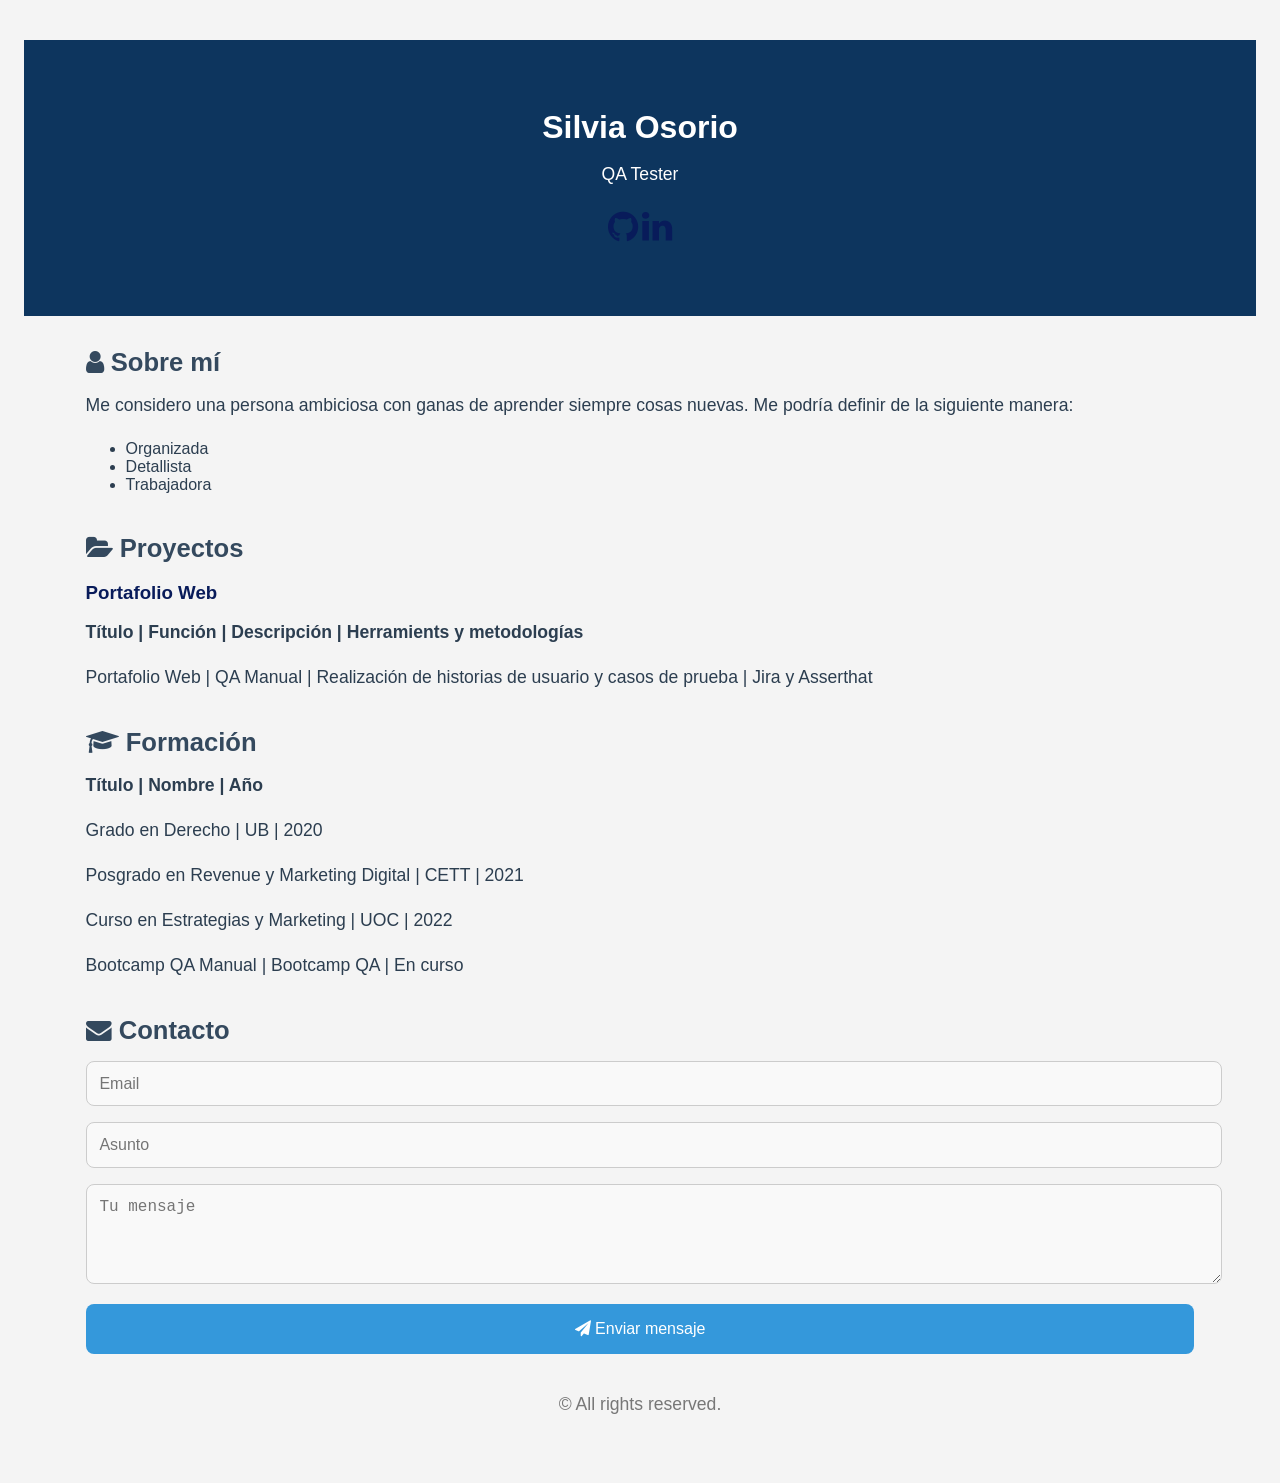
<file: index.html>
<!DOCTYPE html>
<html>

<head>
    <meta charset="UTF-8">
    <meta name="viewport" content="width=device-width, initial-scale=1.0">
    <meta name="description" content="Portfolio Silvia Osorio QA">
    <meta name="author" content="Silvia Osorio">
    <title>Silvia Osorio - Portfolio</title>
    <link href="style.css" rel="stylesheet">
    <!-- Importar Font Awesome para los iconos -->
    <link rel="stylesheet" href="https://cdnjs.cloudflare.com/ajax/libs/font-awesome/4.7.0/css/font-awesome.min.css">
</head>

<body>

    <header>
        <h1>Silvia Osorio</h1>
        <p>QA Tester</p>
        <p>
            <a href="https://github.com/SilviaQAOrganization/portafolioqa" title="GitHub"
                class="fa fa-github fa-2x"></a>
            <a href="http://linkedin.com/in/silvia-osorio-solé-88411a216" title="LinkedIn"
                class="fa fa-linkedin fa-2x"></a>
        </p>
    </header>

    <main>
        <section>
            <h2><i class="fa fa-user"></i> Sobre mí</h2>
            <p>Me considero una persona ambiciosa con ganas de aprender siempre cosas nuevas. Me podría definir de la siguiente manera: </p>
            <ul>
                <li>Organizada</li>
                <li>Detallista</li>
                <li>Trabajadora</li>
              </ul>
        </section>

        <section>
            <h2><i class="fa fa-folder-open"></i> Proyectos</h2>

            <h3><a href="https://github.com/SilviaQAOrganization/portafolioqa" target="_blank">Portafolio Web</a> </h3>
            <p> <b> Título | Función | Descripción | Herramients y metodologías </b> </p>
            <p> Portafolio Web | QA Manual | Realización de historias de usuario y casos de prueba | Jira y Asserthat </p>
            
        </section>

        <section>
            <h2><i class="fa fa-graduation-cap"></i> Formación </h2>
            <p> <b> Título | Nombre | Año</b></p>
            <p> Grado en Derecho | UB | 2020</p>
            <p> Posgrado en Revenue y Marketing Digital | CETT | 2021</p>
            <p> Curso en Estrategias y Marketing | UOC | 2022</p>
            <p> Bootcamp QA Manual | Bootcamp QA | En curso</p>
        </section>

        <section>
            <h2><i class="fa fa-envelope"></i> Contacto</h2>
            <form
                action="https://docs.google.com/forms/d/e/1FAIpQLSelAH07_exqwX5BQ6-Pu5iBp-cmEMJmW2APO24Xlw60aTkpVQ/formResponse"
                method="POST">
                <input type="email" id="name" name="entry.1564292246" placeholder="Email" required><br>
                <input type="text" id="email" name="entry.877029958" placeholder="Asunto" maxlength="40" required><br>
                <textarea rows="4" id="message" name="entry.465720647" placeholder="Tu mensaje" maxlength="500" required></textarea><br>
                <button type="submit"><i class="fa fa-paper-plane"></i> Enviar mensaje</button>
            </form>
        </section>
    </main>

    <footer>
        <p>&copy; All rights reserved.</p>
    </footer>

</body>

</html>
</file>
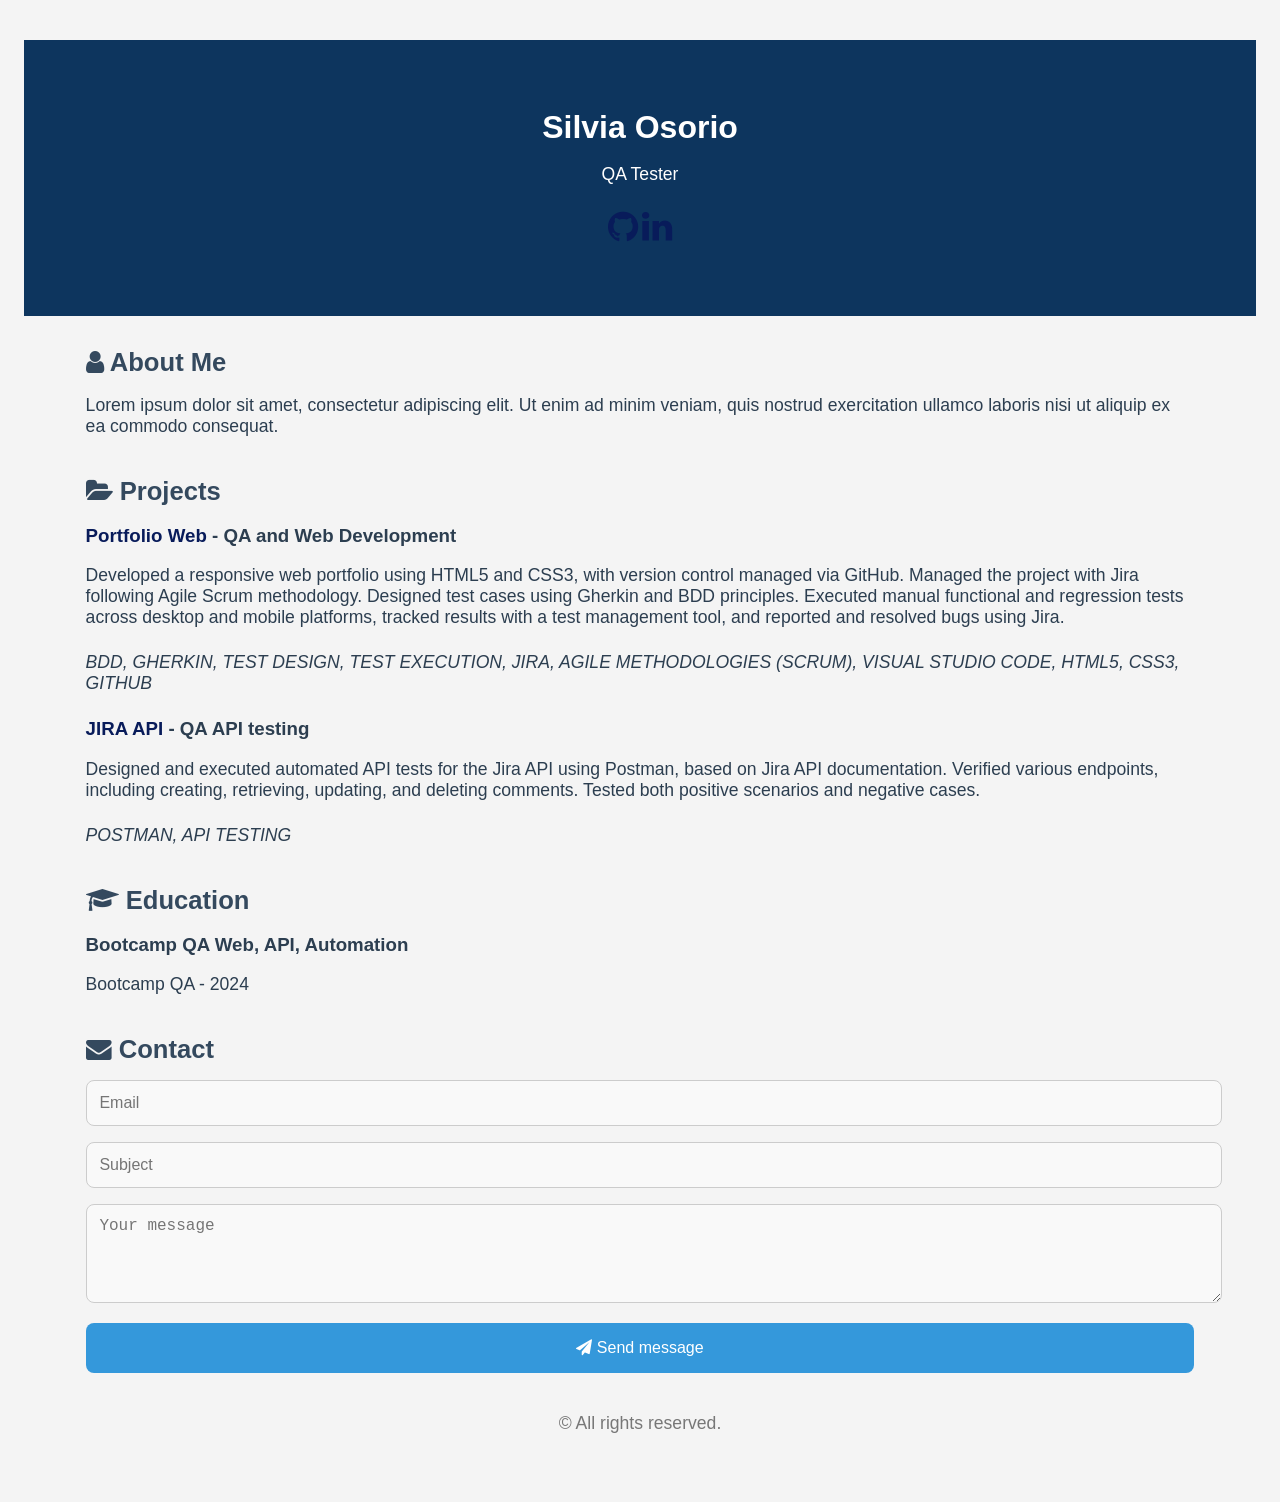
<file: Index2.html>
<!DOCTYPE html>
<html lang="en">

<head>
  <meta charset="UTF-8">
  <meta name="viewport" content="width=device-width, initial-scale=1.0">
  <meta name="description" content="Portfolio Silvia Osorio QA">
  <meta name="author" content="Silvia Osorio">
  <title>Silvia Osorio - Portfolio</title>
  <link href="style.css" rel="stylesheet">
  <!-- Importar Font Awesome para los iconos -->
  <link rel="stylesheet" href="https://cdnjs.cloudflare.com/ajax/libs/font-awesome/4.7.0/css/font-awesome.min.css">
</head>

<body>

  <header>
    <h1>Silvia Osorio</h1>
    <p>QA Tester</p>
    <p>
      <a href="https://github.com/SilviaQAOrganization/portafolioqa" title="GitHub" class="fa fa-github fa-2x"></a>
      <a href="http://linkedin.com/in/silvia-osorio-solé-88411a216" title="LinkedIn" class="fa fa-linkedin fa-2x"></a>
    </p>
  </header>

  <main>
    <section>
      <h2><i class="fa fa-user"></i> About Me</h2>
      <p>Lorem ipsum dolor sit amet, consectetur adipiscing elit. Ut enim ad minim veniam, quis nostrud exercitation
        ullamco laboris nisi ut aliquip ex ea commodo consequat.</p>
    </section>

    <section>
      <h2><i class="fa fa-folder-open"></i> Projects</h2>

      <h3><a href="https://yourwebsite.com" target="_blank">Portfolio Web</a> - QA and Web
        Development</h3>
      <p>Developed a responsive web portfolio using HTML5 and CSS3, with version control managed via GitHub. Managed the project with Jira following Agile Scrum methodology. Designed test cases using Gherkin and BDD principles. Executed manual functional and regression tests across desktop and mobile platforms, tracked results with a test management tool, and reported and resolved bugs using Jira.</p>
      <p><em> BDD, GHERKIN, TEST DESIGN, TEST EXECUTION, JIRA, AGILE METHODOLOGIES (SCRUM), VISUAL STUDIO CODE, HTML5, CSS3, GITHUB </em></p>

      <h3><a href="https://yourwebsite.com" target="_blank">JIRA API</a> - QA API testing
      </h3>
      <p>Designed and executed automated API tests for the Jira API using Postman, based on Jira API documentation. Verified various endpoints, including creating, retrieving, updating, and deleting comments. Tested both positive scenarios and negative cases.</p>
      <p><em>POSTMAN, API TESTING</em></p>
    </section>

    <section>
      <h2><i class="fa fa-graduation-cap"></i> Education</h2>
      <h3> Bootcamp QA Web, API, Automation</h3>
      <p>Bootcamp QA - 2024</p>
    </section>

    <section>
      <h2><i class="fa fa-envelope"></i> Contact</h2>
       <form action="https://docs.google.com/forms/d/e/1FAIpQLSelAH07_exqwX5BQ6-Pu5iBp-cmEMJmW2APO24Xlw60aTkpVQ/formResponse" method="POST">
        <input type="email" id="name" name="entry.1564292246" placeholder="Email"><br>
        <input type="text" id="email" name="entry.877029958" placeholder="Subject"><br>
        <textarea rows="4" id="message" name="entry.465720647" placeholder="Your message"></textarea><br>
        <button type="submit"><i class="fa fa-paper-plane"></i> Send message</button>
      </form>
    </section>
  </main>

  <footer>
    <p>&copy; All rights reserved.</p>
  </footer>

</body>

</html>
</file>
<file: style.css>
body {
    font-family: 'Verdana', Arial, sans-serif; 
    font-size: 1rem; 
    color: #2c3e50;
    background-color: #f4f4f4;
    padding: 2rem 1rem; 
    text-align: center;
}

header {
    background-color: #0d355e; 
    color: white;
    padding: 3rem 2rem;
    margin-bottom: 2rem;
}

h1 {
    font-size: 2rem;
    margin-bottom: 1rem;
}

p {
    font-size: 1.1rem; 
    margin-bottom: 1.5rem;
}

a {
    color: #081b5a;
    text-decoration: none;
}

a:hover {
    color: #86c4ec;
}



main {
    margin: auto 5%;
    text-align: left;
}

section {
    margin-bottom: 2.5rem; 
}

h2 {
    font-size: 1.6rem;
    margin-bottom: 1rem;
    color: #34495e; 
}
/* Estilos del formulario */
form {
    width: 100%; 
}

input, textarea {
    width: 100%;
    padding: 0.8rem;
    margin-bottom: 1rem;
    font-size: 1rem;
    border: 1px solid #ccc;
    border-radius: 0.5rem;
    background-color: #f9f9f9;
}

button {
    width: 100%; 
    padding: 1rem;
    background-color: #3498db;
    color: white;
    border: none;
    border-radius: 0.5rem;
    font-size: 1rem;
}

button:hover {
    background-color: #2980b9;
}


footer {
    margin-top: 2rem;
    font-size: 0.9rem;
    color: #777;
}
</file>
